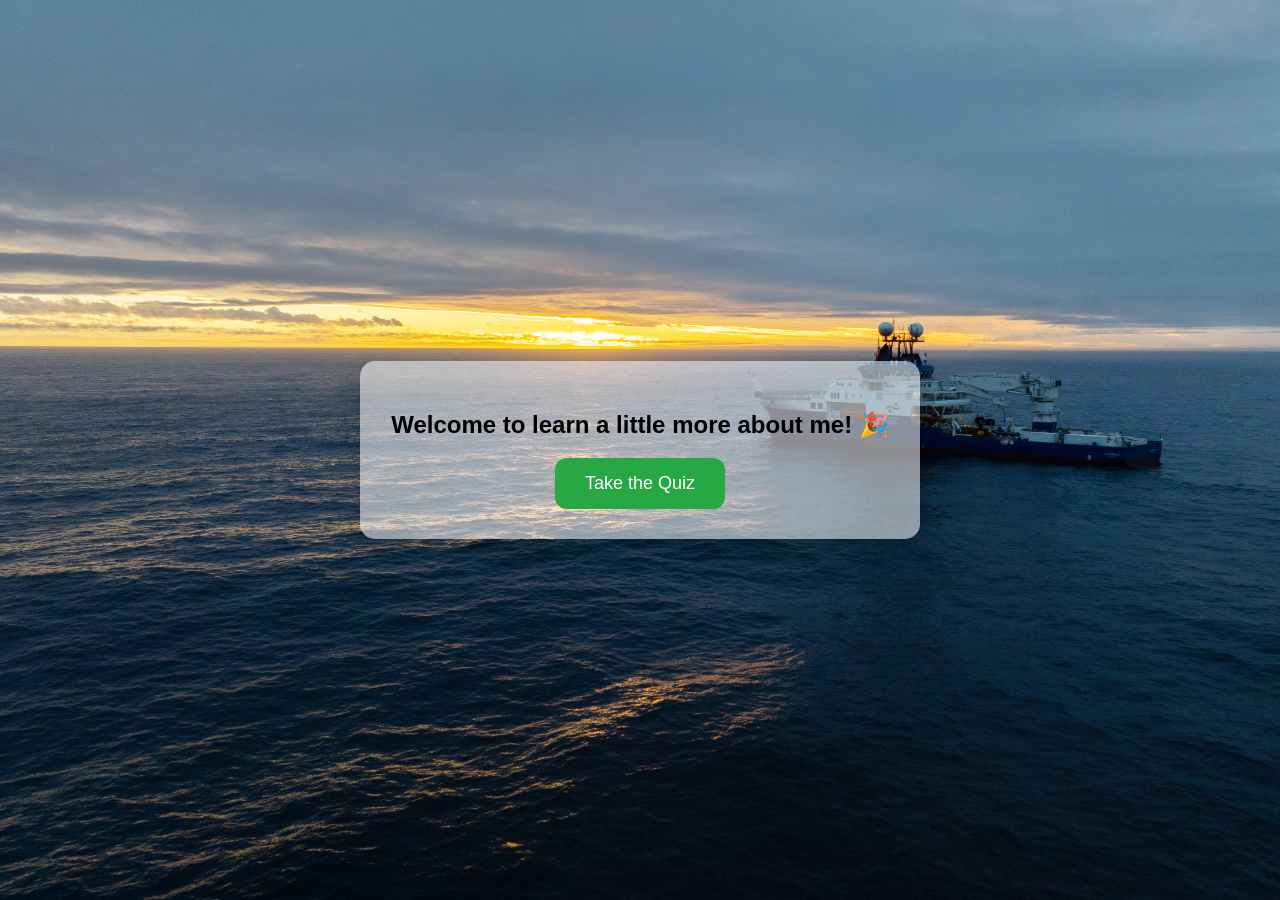
<file: quiz.html>
<!DOCTYPE html>
<html lang="en">
<head>
<meta charset="UTF-8">
<title>Lucia Quiz</title>
<meta name="viewport" content="width=device-width, initial-scale=1">

<style>
body {
  display: flex;
  justify-content: center;
  align-items: center;
  height: 100vh;
  background: url("images/FKt251206-20260104-RV_FalkorToo_Aerial_SunSet_Atlantic-VallejoPrut-0538.JPG") no-repeat center center;
  background-size: cover;
  font-family: Arial, sans-serif;
  margin: 0;
}

.quiz-box {
  background: rgba(255,255,255,0.55);
  padding: 30px;
  border-radius: 15px;
  width: 500px;
  text-align: center;
  position: relative;
  box-shadow: 0 8px 20px rgba(0,0,0,0.2);
}

.timer, .score {
  position: absolute;
  font-size: 18px;
  font-weight: bold;
}

.timer {
  top: 10px;
  right: 15px;
}

.score {
  top: 10px;
  left: 15px;
}

.answers {
  display: grid;
  grid-template-columns: 1fr 1fr;
  gap: 15px;
  margin-top: 20px;
}

.answers button {
  padding: 12px;
  border-radius: 10px;
  border: none;
  background: #4a90e2;
  color: white;
  cursor: pointer;
  font-size: 14px;
  transition: 0.3s;
}

.answers button:hover {
  background: #357ABD;
}

/* Pantalla de inicio */
#start-screen {
  display: flex;
  flex-direction: column;
  align-items: center;
  justify-content: center;
}

#start-screen button {
  padding: 15px 30px;
  font-size: 18px;
  border: none;
  border-radius: 12px;
  background: #28a745;
  color: white;
  cursor: pointer;
  transition: 0.3s;
}

#start-screen button:hover {
  background: #218838;
}

/* Botón de reinicio al final */
#restart-btn {
  padding: 12px 25px;
  font-size: 16px;
  border: none;
  border-radius: 12px;
  background: #28a745;
  color: white;
  cursor: pointer;
  display: none; /* solo se muestra al final */
  margin-top: 20px;
}

#restart-btn:hover {
  background: #218838;
}
</style>
</head>
<body>

<div class="quiz-box">

  <!-- Pantalla de inicio -->
  <div id="start-screen">
    <h2>Welcome to learn a little more about me! 🎉</h2>
    <button id="start-btn">Take the Quiz</button>
  </div>

  <!-- Contenido del quiz -->
  <div id="quiz-content" style="display:none;">
    <div class="score">Score: <span id="score">0</span></div>
    <div class="timer">⏳ <span id="time">20</span></div>
    <h2 id="question"></h2>
    <div class="answers">
      <button></button>
      <button></button>
      <button></button>
      <button></button>
    </div>
    <!-- Botón de reinicio al final del quiz -->
    <button id="restart-btn">Restart</button>
  </div>

</div>

<script>
document.addEventListener("DOMContentLoaded", () => {

  let questions = [
    { text: "Where did Lucia study Mechanical Engineering?", answers: ["Stanford University","Fudan University","University of Buenos Aires","National University of the South"], correct: 2 },
    { text: "What does Lucia like to do in her free time?", answers: ["Read","Do sports","Learn about new things","All options are correct"], correct: 3 },
    { text: "What best describes Lucia’s professional profile?", answers: ["She enjoys working on challenging tasks that push her to grow every day.","She is interested in fashion design","She prefers working alone and avoids challenges","She wants to work only in offices"], correct: 0 },
    { text: "Where has Lucia gained field experience?", answers: ["In laboratories and classrooms","In an Antarctic research campaign","On an oceanographic cruise","All options are correct"], correct: 3 },
    { text: "Which option best describes Lucia’s strengths and weaknesses?", answers: ["She is lazy but very confident.","She is highly motivated and curious, but sometimes feels overwhelmed.","She avoids challenges and prefers easy tasks.","She is disorganized and not interested in learning."], correct: 1 }
  ];

  let currentQuestion, timeLeft, timer, score, correctCount;

  const startBtn = document.getElementById("start-btn");
  const restartBtn = document.getElementById("restart-btn");
  const startScreen = document.getElementById("start-screen");
  const quizContent = document.getElementById("quiz-content");
  const scoreDisplay = document.getElementById("score");
  const timeDisplay = document.getElementById("time");
  const questionEl = document.getElementById("question");
  const buttons = document.querySelectorAll(".answers button");

  function resetQuiz() {
    currentQuestion = 0;
    score = 0;
    correctCount = 0;
    timeLeft = 20;
    startScreen.style.display = "flex";
    quizContent.style.display = "none";
    restartBtn.style.display = "none";
  }

  startBtn.onclick = () => {
    startScreen.style.display = "none";
    quizContent.style.display = "block";
    restartBtn.style.display = "none"; // no mostrar hasta el final
    loadQuestion();
  };

  restartBtn.onclick = () => {
    clearInterval(timer);
    resetQuiz();
  };

  function loadQuestion() {
    let q = questions[currentQuestion];
    questionEl.innerText = q.text;
    buttons.forEach((btn,index) => {
      btn.innerText = q.answers[index];
      btn.style.background = "#4a90e2";
      btn.disabled = false;
      btn.onclick = () => checkAnswer(index);
    });
    timeLeft = 20;
    timeDisplay.innerText = timeLeft;
    scoreDisplay.innerText = score;
    clearInterval(timer);
    timer = setInterval(countdown, 1000);
  }

  function countdown() {
    timeLeft--;
    timeDisplay.innerText = timeLeft;
    if(timeLeft <= 0) nextQuestion();
  }

  function checkAnswer(selected){
    clearInterval(timer);
    let q = questions[currentQuestion];
    buttons.forEach((btn,index)=>{
      btn.disabled = true;
      if(index === q.correct) btn.style.background = "green";
      if(index === selected && index !== q.correct) btn.style.background = "red";
    });
    if(selected === q.correct){
      score += 20;
      correctCount++;
    }
    scoreDisplay.innerText = score;
    setTimeout(nextQuestion,1000);
  }

  function nextQuestion(){
    currentQuestion++;
    if(currentQuestion < questions.length) {
      loadQuestion();
    } else {
      let finalMessage = "";
      if(correctCount >= 4){
        finalMessage = "Congratulations! You already know Lucia Chesta very well.";
      } else if(correctCount === 3){
        finalMessage = "You can still learn more about Lucia Chesta.";
      } else {
        finalMessage = "I recommend checking Lucia's CV and LinkedIn to get to know her better :)";
      }
      quizContent.innerHTML = `
        <h2>Quiz finished 🎉</h2>
        <p>Correct answers: ${correctCount} / ${questions.length}</p>
        <p>Final Score: ${score} / 100</p>
        <p><strong>${finalMessage}</strong></p>
      `;
      // Crear botón restart al final
      const btn = document.createElement("button");
      btn.innerText = "Restart";
      btn.id = "restart-btn";
      btn.style.background = "#28a745";
      btn.style.color = "white";
      btn.style.padding = "12px 25px";
      btn.style.border = "none";
      btn.style.borderRadius = "12px";
      btn.style.cursor = "pointer";
      btn.style.marginTop = "20px";
      btn.onclick = () => {
        resetQuiz();
      };
      quizContent.appendChild(btn);
    }
  }

  // Inicializar quiz
  resetQuiz();

});
</script>

</body>
</html>
</file>
